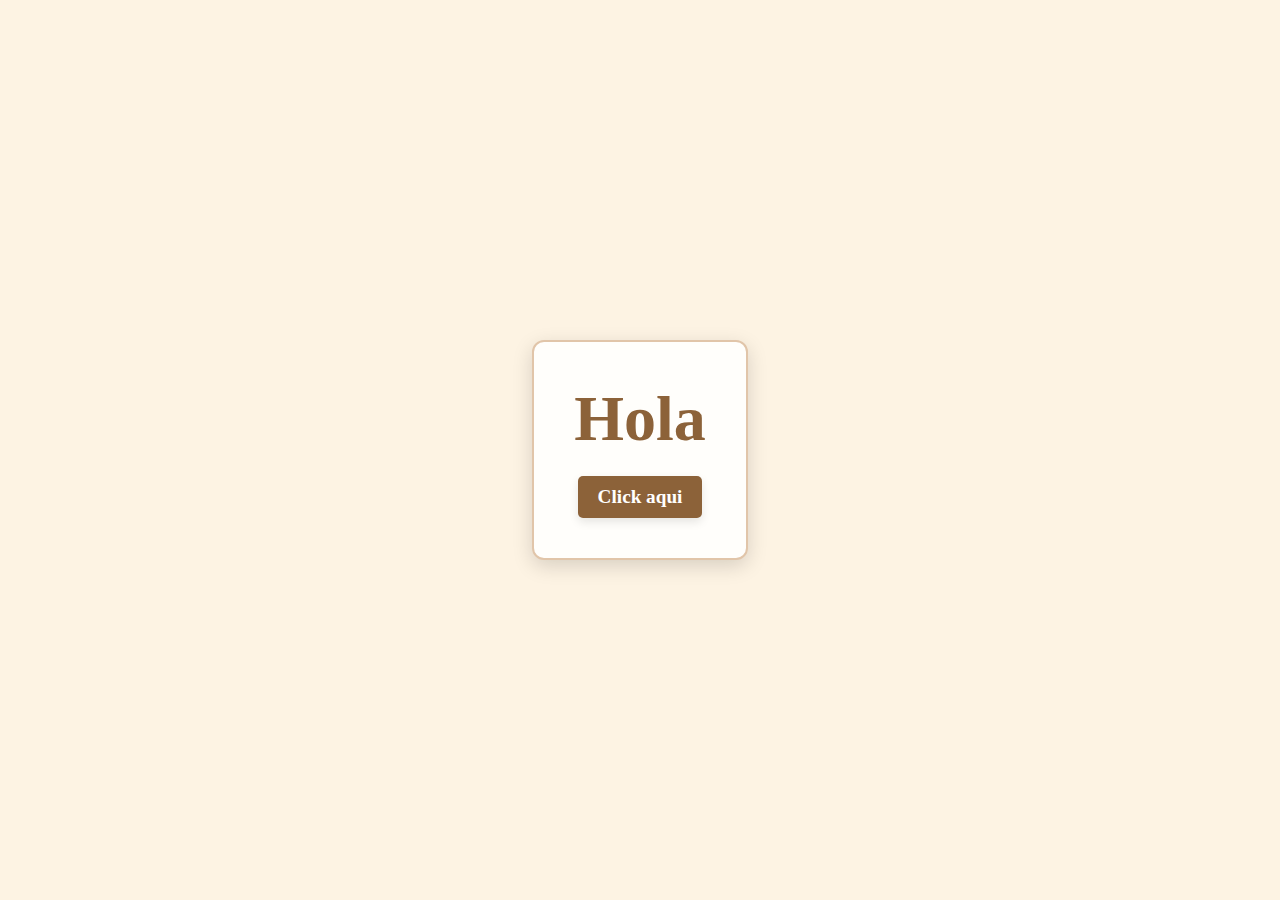
<file: index.html>
<!DOCTYPE html>
<html lang="es">
<head>
    <meta charset="UTF-8">
    <meta name="viewport" content="width=device-width, initial-scale=1.0">
    <title>Hola</title>
    <link rel="stylesheet" href="index.css">
</head>
<body>
    <div class="container">
        <h1>Hola</h1>
        <a href="login.html" class="btn">Click aqui</a>
    </div>
</body>
</html>
</file>
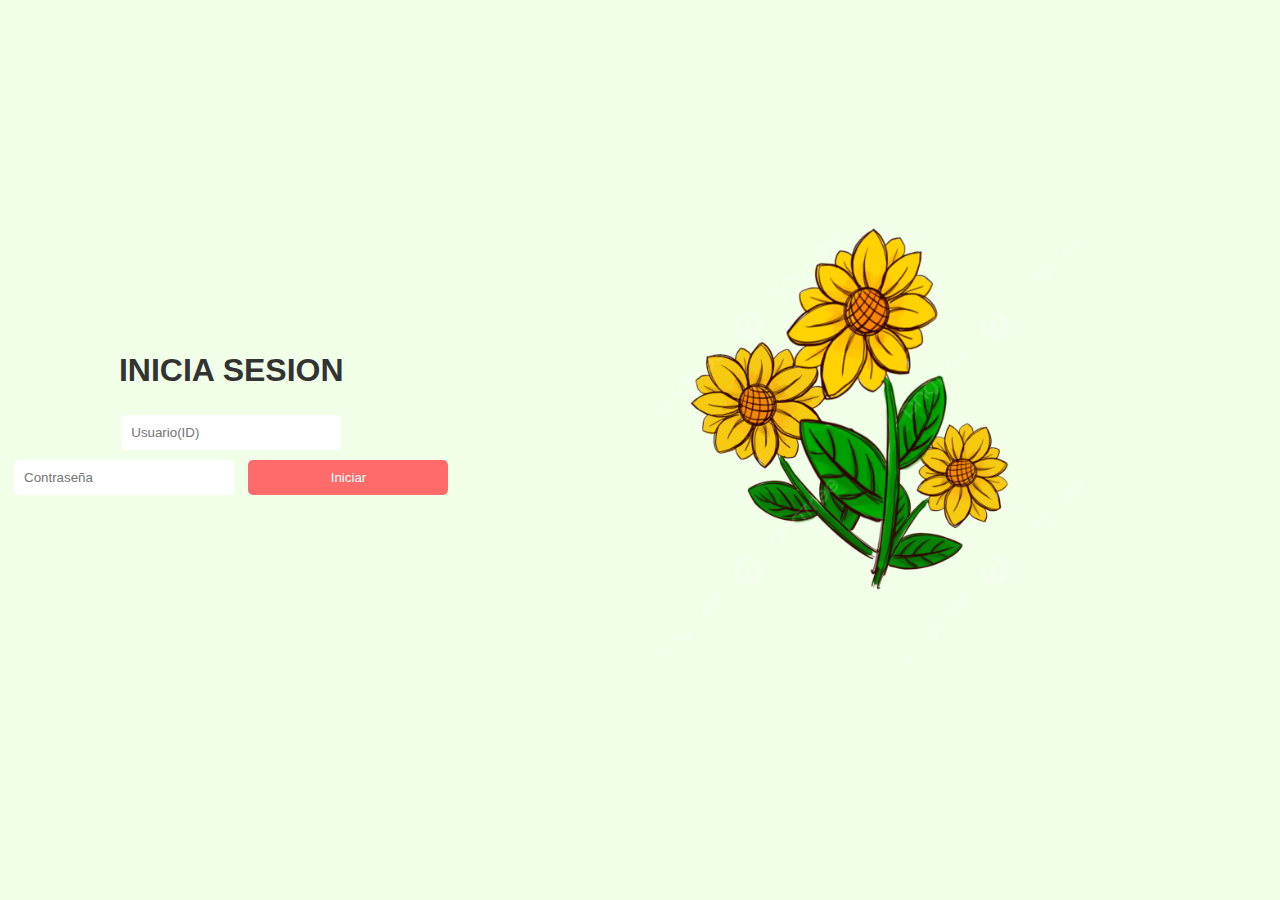
<file: login.html>
<!DOCTYPE html>
<html lang="es">
<head>
    <meta charset="UTF-8">
    <meta name="viewport" content="width=device-width, initial-scale=1.0">
    <title>LOGIN</title>
    <link rel="stylesheet" href="login.css">
</head>
<body>
    <div class="container">

        <h1>INICIA SESION</h1>
        <form id="loginForm">
            <input type="text" id="username" placeholder="Usuario(ID)">
            <input type="password" id="password" placeholder="Contraseña">
            <button type="submit" id="loginBtn">Iniciar</button>
        </form>
        <p id="message"></p>
    </div>
    <div class="image-container">
        <img src="girasol.png" alt="LoginImage">
    </div>

    <script src="login.js"></script>
</body>
</html>
</file>
<file: index.css>
body {
    background-color: #fdf3e3; /* Fondo suave y elegante */
    display: flex;
    justify-content: center;
    align-items: center;
    height: 100vh;
    margin: 0;
    font-family: 'Georgia', serif; /* Tipografía formal */
    color: #333; /* Texto oscuro y elegante */
}

.container {
    text-align: center;
    padding: 40px;
    border: 2px solid #e1c5a9; /* Borde sutil */
    border-radius: 12px;
    background-color: #fffefb; /* Fondo blanco suave */
    box-shadow: 0 6px 20px rgba(0, 0, 0, 0.15); /* Sombra elegante */
}

h1 {
    font-size: 4em;
    margin: 0;
    color: #8c6239; /* Color más formal y cálido */
    font-weight: bold;
}

.btn {
    display: inline-block;
    margin-top: 20px;
    padding: 10px 20px;
    font-size: 1.2em;
    font-weight: bold;
    color: white;
    background-color: #8c6239; /* Color del botón */
    text-decoration: none;
    border-radius: 5px;
    box-shadow: 0 4px 10px rgba(0, 0, 0, 0.1);
    transition: background-color 0.3s ease;
}

.btn:hover {
    background-color: #6b4829; /* Efecto hover más oscuro */
}
</file>
<file: login.css>
body {
    margin: 0;
    padding: 0;
    font-family: Arial, sans-serif;
    height: 100vh;
    display: flex;
    justify-content: center;
    align-items: center;
    background-color: #f1ffe9;
    overflow: hidden;
}

.container {
    text-align: center;
    position: relative;
    margin-bottom: 50px; 
}






h1 {
    color: #333;
}

input[type="text"],
input[type="password"],
button {
    padding: 10px;
    margin: 5px;
    border: none;
    border-radius: 5px;
    width: 200px;
}

button {
    background-color: #ff6b6b;
    color: white;
    cursor: pointer;
    transition: background-color 0.3s ease;
}

button:hover {
    background-color: #ff8b8b;
}

#message {
    margin-top: 20px;
    color: #333;
}

.image-container {
    text-align: center;

}

.image-container img {
    max-width: 60%

}
</file>
